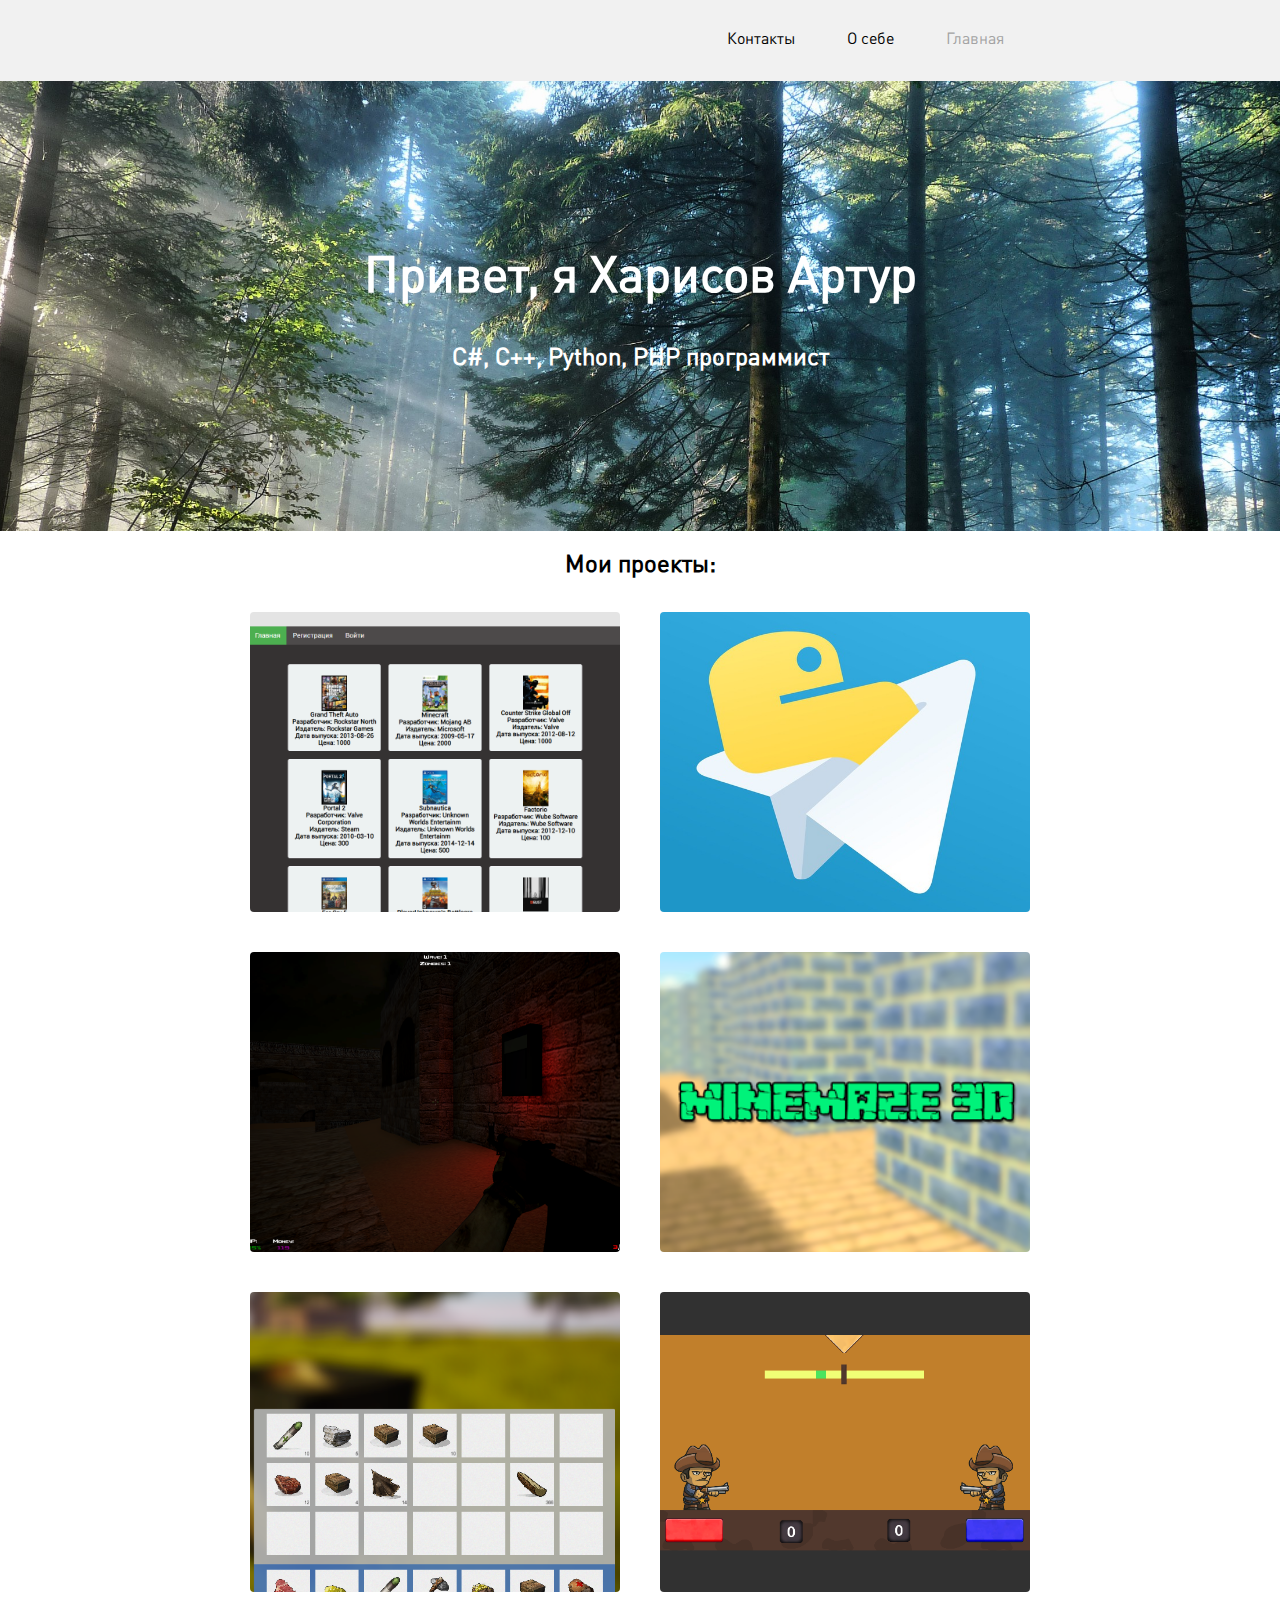
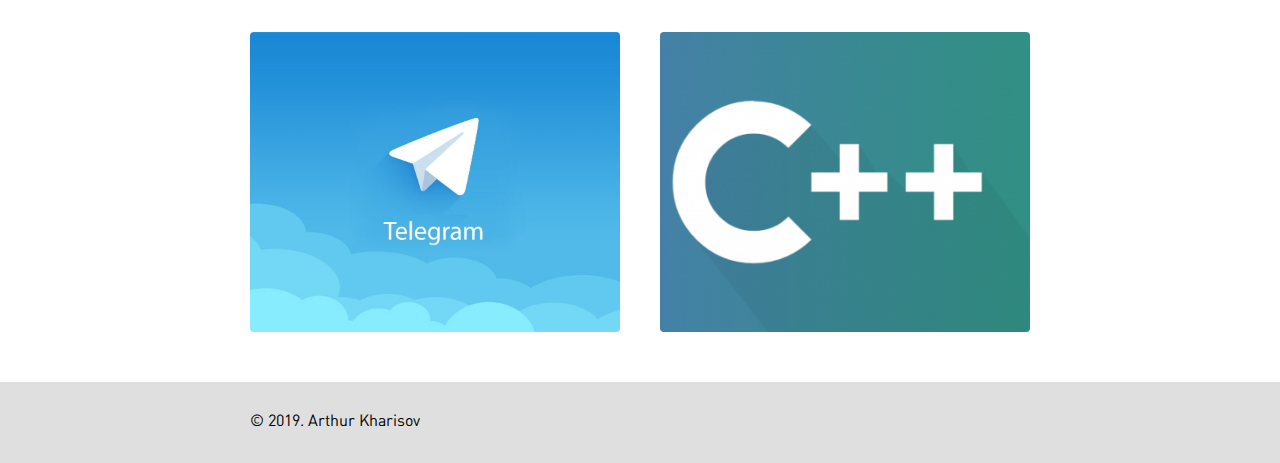
<file: index.html>
<html>
<head>
	<meta name="viewport" content="width=device-width, initial-scale=1.0">
	<link rel="stylesheet" href="css/style.css">
</head>
<body>

	<ul class="topnav" id="myS">
		<li class="right" id="menu"><a href="#home">&#9776;</a></li>
		<div class="mm" id="mmtopnav">
	  	<li class="right"><a class="active" href="#home">Главная</a></li>
	  	<li class="right"><a href="aboutme.html">О себе</a></li>
	  	<li class="right"><a href="#about">Контакты</a></li>
	  </div>
	</ul>

	<div class="hero-image">
	  <div class="hero-text">
		<h1>Привет, я Харисов Артур</h1>
		<h2><p>С#, C++, Python, PHP программист</p></h2>
	  </div>
	</div>

	<div class="mains">
	  <h2><center>Мои проекты:</center></h4>
	</div>

	<div class="grid">
	  <div class="on-grid">
		  <a href="onlinestore.html" class="textWithBlurredBg">
			  <img src="./img/1.png">
			  <h2>Интернет магазин</h2>
			  <h3>Итоговый проект по дисциплине "Базы данных". Используемые языки: PHP, SQL, JS</h3>
			</a>
			
	  </div>
	   <div class="on-grid">
		  <a href="tgpybot.html" class="textWithBlurredBg">
			  <img src="./img/1.jpg">
			  <h2>Бот для телеграма</h2>
			  <h3>Бот написанный на Python'e, который по названию парсит музыку с сайта zaycev.net.</h3>
			</a>
	  </div>
	  <div class="on-grid">
		  <a href="survfps.html" class="textWithBlurredBg">
			  <img src="./img/5.png">
			  <h2>Выживалка от первого лица</h2>
			  <h3>Игра написанная на С# на игровом движке Unity.</h3>
			</a>
	  </div>

	  <div class="on-grid">
		  <a href="minemaze.html" class="textWithBlurredBg">
			  <img src="./img/2.jpg">
			  <h2>MineMaze игра на Android</h2>
			  <h3>Игра написанная на С# на игровом движке Unity. Была выпущена в магазине Play Market.</h3>
			</a>
	  </div>
	  <div class="on-grid">
		  <a href="invsystem.html" class="textWithBlurredBg">
			  <img src="./img/6.png">
			  <h2>Система инвентаря</h2>
			  <h3>Система инвентаря написанная на C# для игрового движка Unity.</h3>
			</a>
	  </div>
	  <div class="on-grid">
		  <a href="massfight.html" class="textWithBlurredBg">
			  <img src="./img/4.png">
			  <h2>Многоборье</h2>
			  <h3>Игра написанная на С# на игровом движке Unity.</h3>
			</a>
	  </div>
	  <div class="on-grid">
		  <a href="tgdelphibot.html" class="textWithBlurredBg">
			  <img src="./img/3.jpg">
			  <h2>Бот для телеграма</h2>
			  <h3>Бот позволяет управлять компьютером через телеграм (Delphi).</h3>
			</a>
	  </div>
	  <div class="on-grid">
		  <a href="usblinux.html" class="textWithBlurredBg">
			  <img src="./img/7.png">
			  <h2>Определение USB устройств</h2>
			  <h3>Программа написанная на Си, позволяет вывести список всех досьупных USB устройств.</h3>
			</a>
	  </div>

	  
	</div>



</body>
<footer>
<div class="footer">
© 2019. Arthur Kharisov
</div>
</footer>
<script src="js/script.js"></script>
</html>
</file>
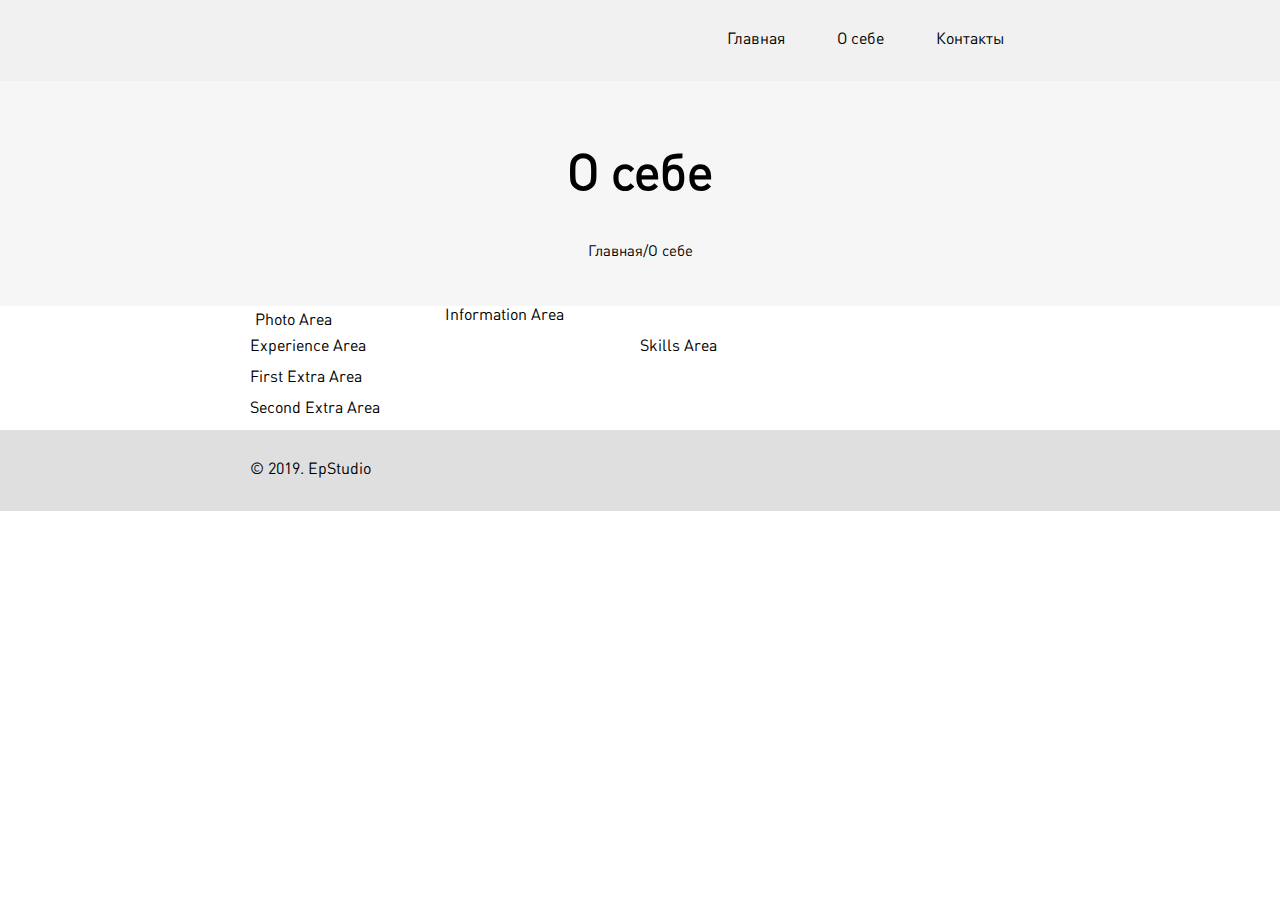
<file: aboutme.html>
<html>
<head>
	<meta name="viewport" content="width=device-width, initial-scale=1.0">
	<link rel="stylesheet" href="css/style.css">
</head>
<body>

	<ul class="topnav">
	  <li class="right"><a href="#home">Контакты</a></li>
	  <li class="right"><a href="#contact">О себе</a></li>
	  <li class="right"><a href="index.html">Главная</a></li>
	</ul>

	<div class="supe-image">
	  <div class="supe-text">
		<div class="ab-grid-container">
		  <div class="ab-namepage"><h1 style="font-size:50px">О себе</h1></div>
		  <div class="ab-pagehref"><p style="font-size:15px">Главная/О себе</p></div>
		</div>
	  </div>
	</div>

	<div class="grid-container1">
	  <div class="photo">Photo Area</div>
	  <div class="shortinfo">Information Area</div>
	  <div class="experience">Experience Area</div>
	  <div class="skills">Skills Area</div>
	  <div class="firstarea">First Extra Area</div>
	  <div class="secondarea">Second Extra Area</div>
	</div>

	 



</body>
<footer>
<div class="footer">
© 2019. EpStudio
</div>
</footer>
</html>
</file>
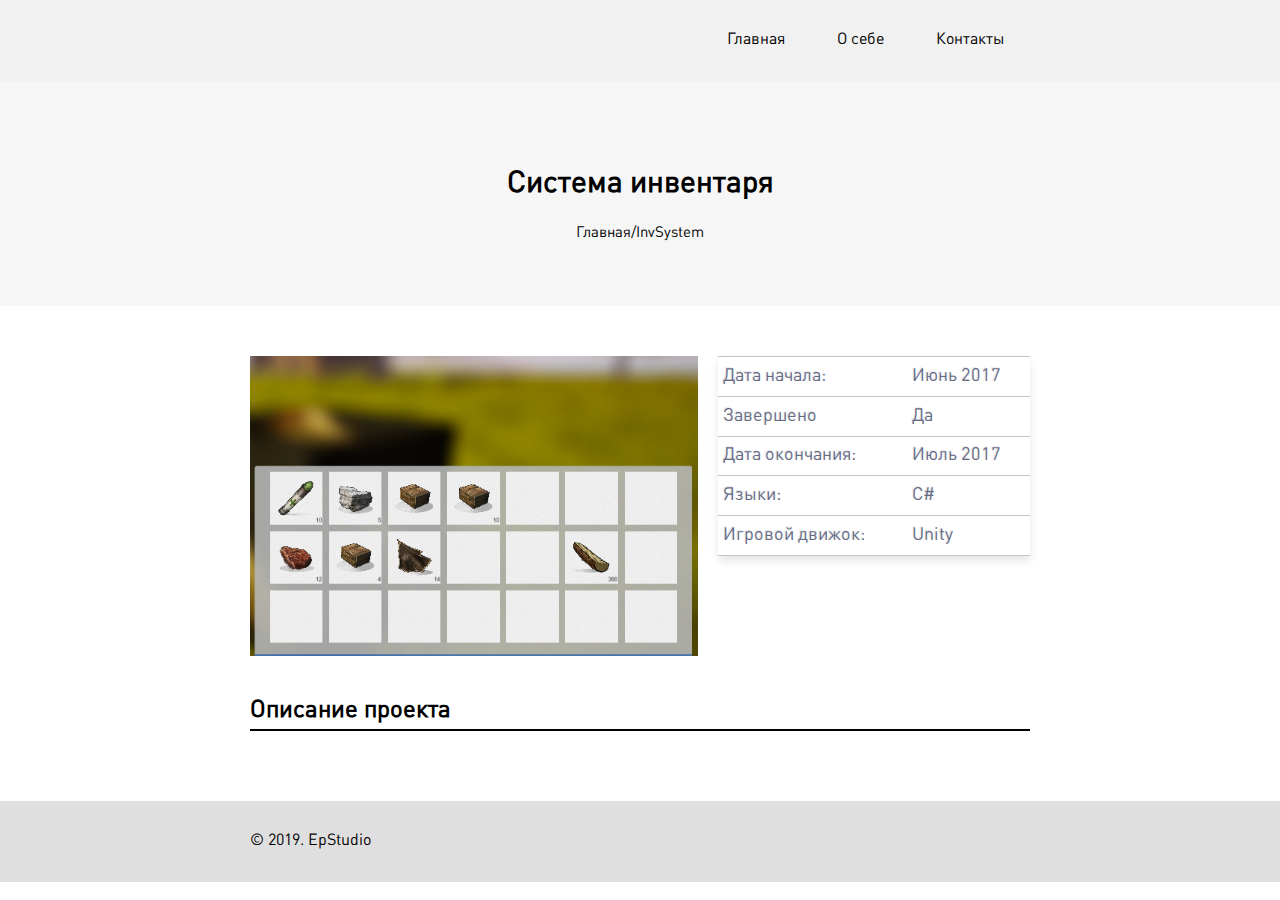
<file: invsystem.html>
<html>
<head>
	<meta name="viewport" content="width=device-width, initial-scale=1.0">
	<link rel="stylesheet" href="css/style.css">
</head>
<body>

	<ul class="topnav">
	  <li class="right"><a href="#home">Контакты</a></li>
	  <li class="right"><a href="#contact">О себе</a></li>
	  <li class="right"><a href="index.html">Главная</a></li>
	</ul>

	<div class="supe-image">
	  <div class="supe-text">
		<h1 style="font-size:30px">Система инвентаря</h1>
		<div style="font-size:15px">Главная/InvSystem</div>
	  </div>
	</div>

	<div class="grid-container">
	  <div class="leftbox"><img src="./img/6.png"></div>
	  <div class="rightbox">
		<table class="table-fill">
		<tbody class="table-hover">
		<tr>
		<td class="text-left"><b>Дата начала:</b></td>
		<td class="text-left">Июнь 2017</td>
		</tr>
		<tr>
		<td class="text-left"><b>Завершено</b></td>
		<td class="text-left">Да</td>
		</tr>
		<tr>
		<td class="text-left"><b>Дата окончания:</b></td>
		<td class="text-left">Июль 2017</td>
		</tr>
		<tr>
		<td class="text-left"><b>Языки:</b></td>
		<td class="text-left">С#</td>
		</tr>
		<tr>
		<td class="text-left"><b>Игровой движок:</b></td>
		<td class="text-left">Unity</td>
		</tr>
		</tbody>
		</table>
	  </div>
	  <div class="infobox">
	  <h2>Описание проекта</h2> 
	  <p></p></div>

	 </div>



</body>
<footer>
<div class="footer">
© 2019. EpStudio
</div>
</footer>
</html>
</file>
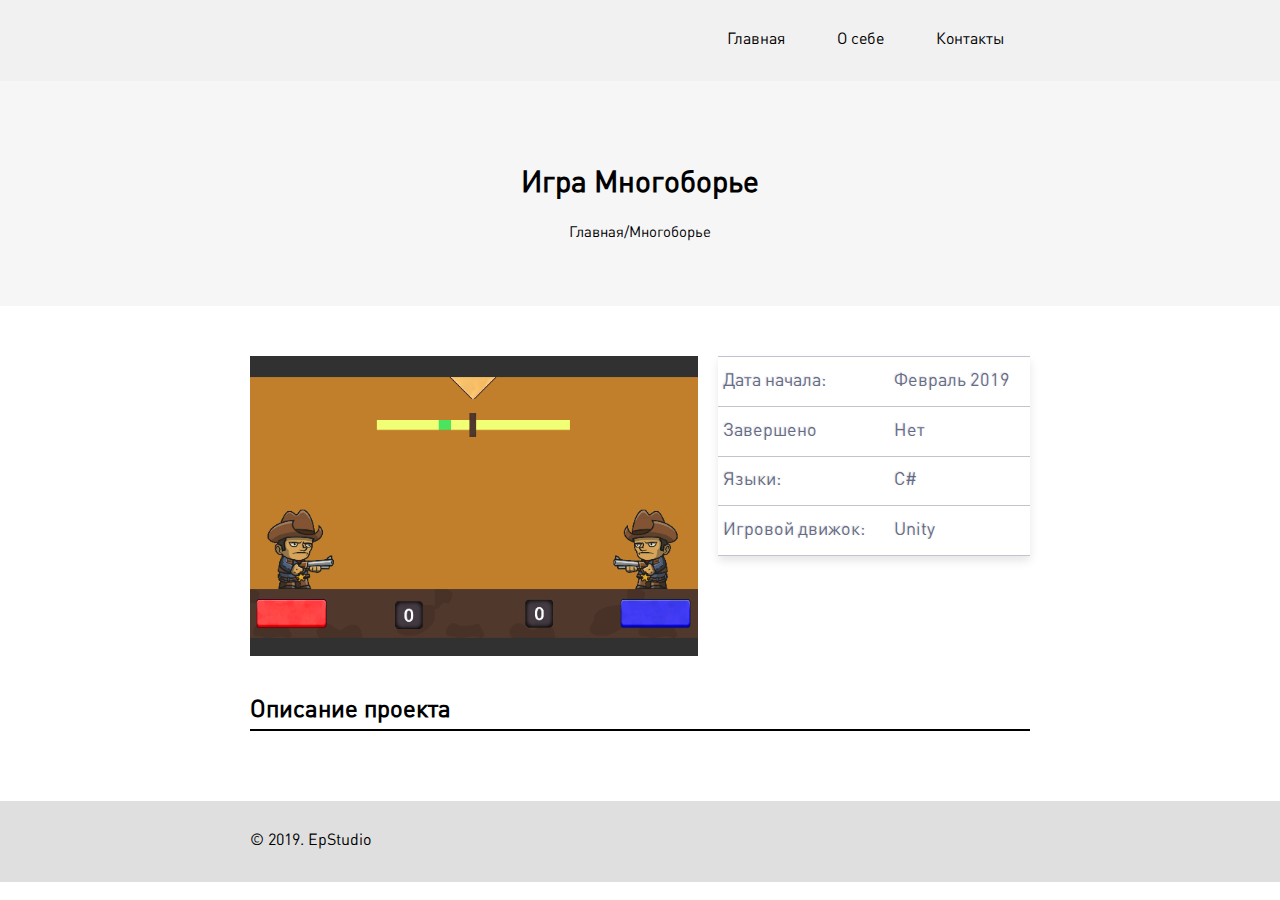
<file: massfight.html>
<html>
<head>
	<meta name="viewport" content="width=device-width, initial-scale=1.0">
	<link rel="stylesheet" href="css/style.css">
</head>
<body>

	<ul class="topnav">
	  <li class="right"><a href="#home">Контакты</a></li>
	  <li class="right"><a href="#contact">О себе</a></li>
	  <li class="right"><a href="index.html">Главная</a></li>
	</ul>

	<div class="supe-image">
	  <div class="supe-text">
		<h1 style="font-size:30px">Игра Многоборье</h1>
		<div style="font-size:15px">Главная/Многоборье</div>
	  </div>
	</div>

	<div class="grid-container">
	  <div class="leftbox"><img src="./img/4.png"></div>
	  <div class="rightbox">
		<table class="table-fill">
		<tbody class="table-hover">
		<tr>
		<td class="text-left"><b>Дата начала:</b></td>
		<td class="text-left">Февраль 2019</td>
		</tr>
		<tr>
		<td class="text-left"><b>Завершено</b></td>
		<td class="text-left">Нет</td>
		</tr>
		<tr>
		<td class="text-left"><b>Языки:</b></td>
		<td class="text-left">С#</td>
		</tr>
		<tr>
		<td class="text-left"><b>Игровой движок:</b></td>
		<td class="text-left">Unity</td>
		</tr>
		</tbody>
		</table>
	  </div>
	  <div class="infobox">
	  <h2>Описание проекта</h2> 
	  <p></p></div>

	 </div>



</body>
<footer>
<div class="footer">
© 2019. EpStudio
</div>
</footer>
</html>
</file>
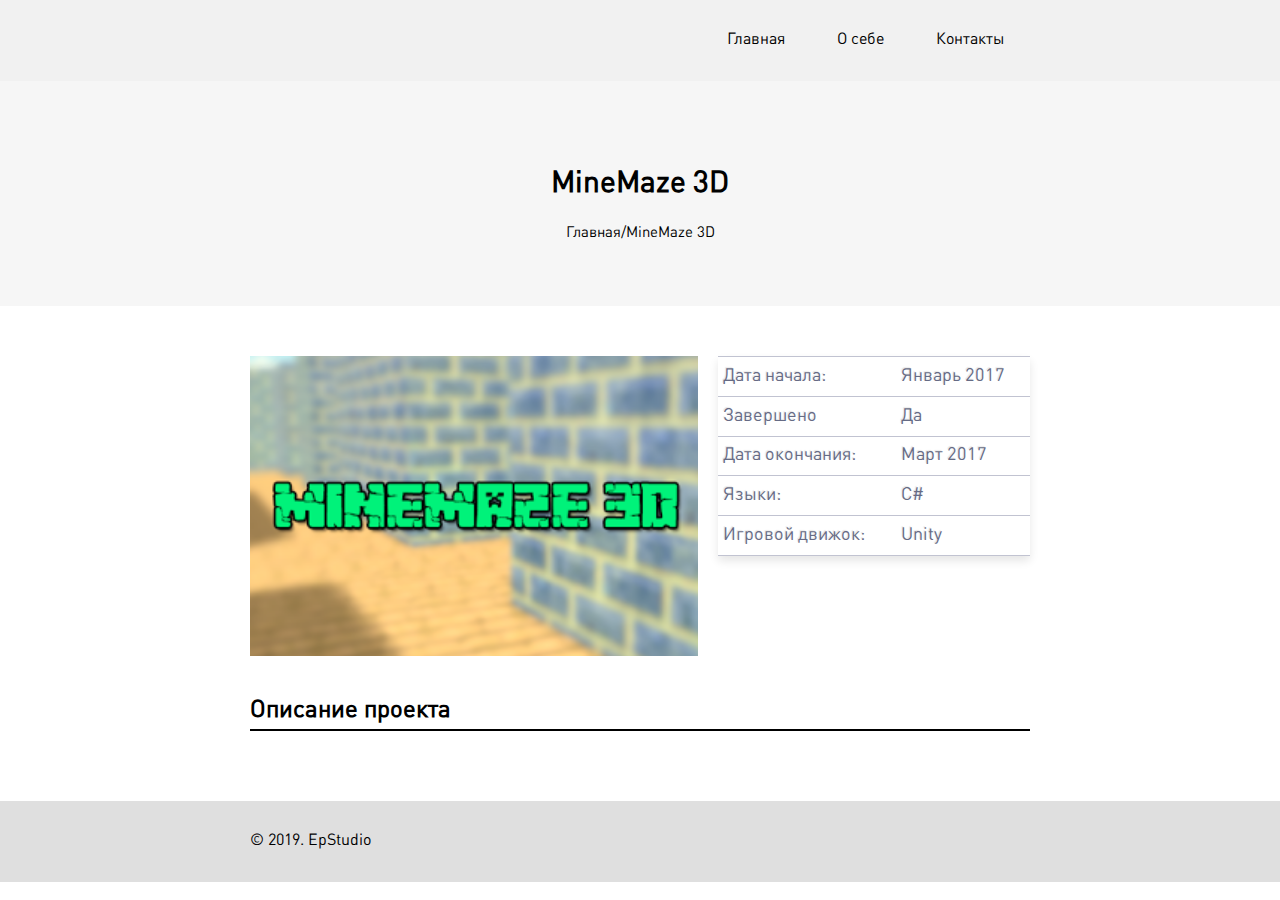
<file: minemaze.html>
<html>
<head>
	<meta name="viewport" content="width=device-width, initial-scale=1.0">
	<link rel="stylesheet" href="css/style.css">
</head>
<body>

	<ul class="topnav">
	  <li class="right"><a href="#home">Контакты</a></li>
	  <li class="right"><a href="#contact">О себе</a></li>
	  <li class="right"><a href="index.html">Главная</a></li>
	</ul>

	<div class="supe-image">
	  <div class="supe-text">
		<h1 style="font-size:30px">MineMaze 3D</h1>
		<div style="font-size:15px">Главная/MineMaze 3D</div>
	  </div>
	</div>

	<div class="grid-container">
	  <div class="leftbox"><img src="./img/2.jpg"></div>
	  <div class="rightbox">
		<table class="table-fill">
		<tbody class="table-hover">
		<tr>
		<td class="text-left"><b>Дата начала:</b></td>
		<td class="text-left">Январь 2017</td>
		</tr>
		<tr>
		<td class="text-left"><b>Завершено</b></td>
		<td class="text-left">Да</td>
		</tr>
		<tr>
		<td class="text-left"><b>Дата окончания:</b></td>
		<td class="text-left">Март 2017</td>
		</tr>
		<tr>
		<td class="text-left"><b>Языки:</b></td>
		<td class="text-left">С#</td>
		</tr>
		<tr>
		<td class="text-left"><b>Игровой движок:</b></td>
		<td class="text-left">Unity</td>
		</tr>
		</tbody>
		</table>
	  </div>
	  <div class="infobox">
	  <h2>Описание проекта</h2> 
	  <p></p></div>

	 </div>



</body>
<footer>
<div class="footer">
© 2019. EpStudio
</div>
</footer>
</html>
</file>
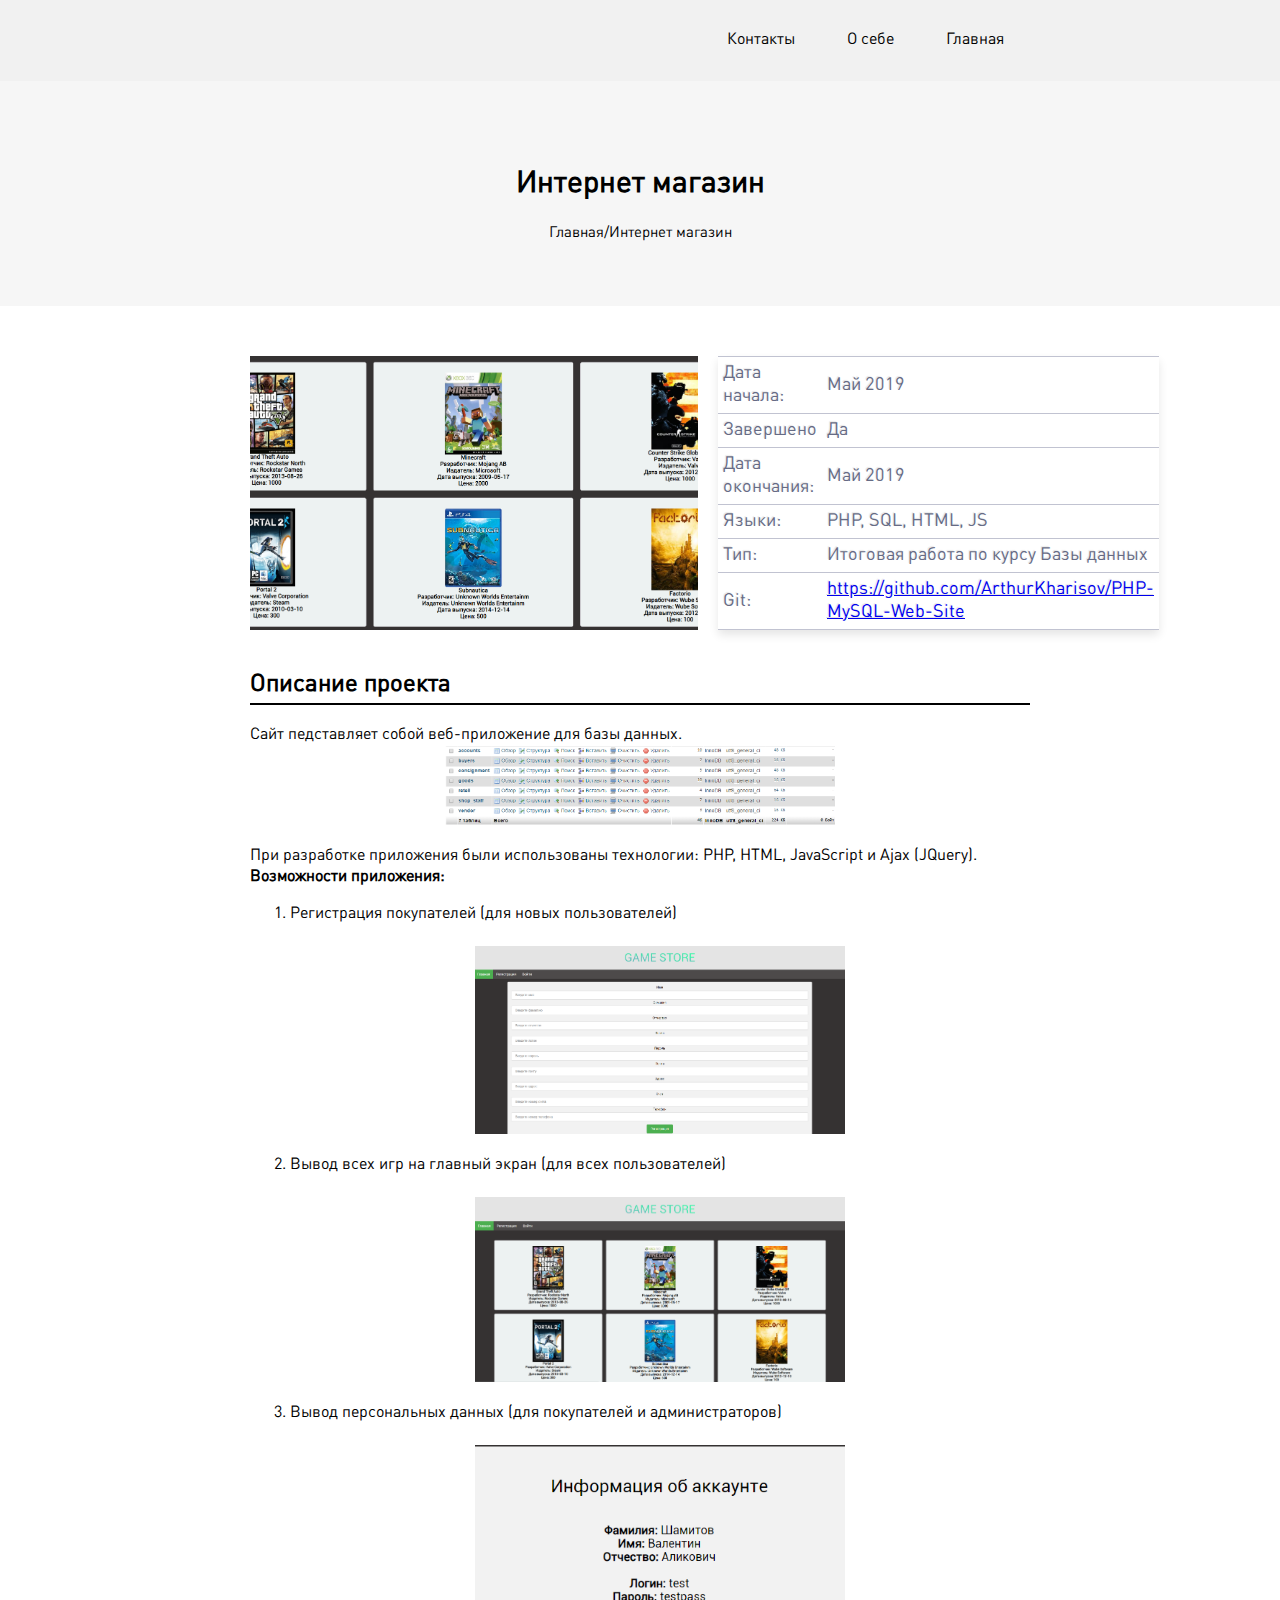
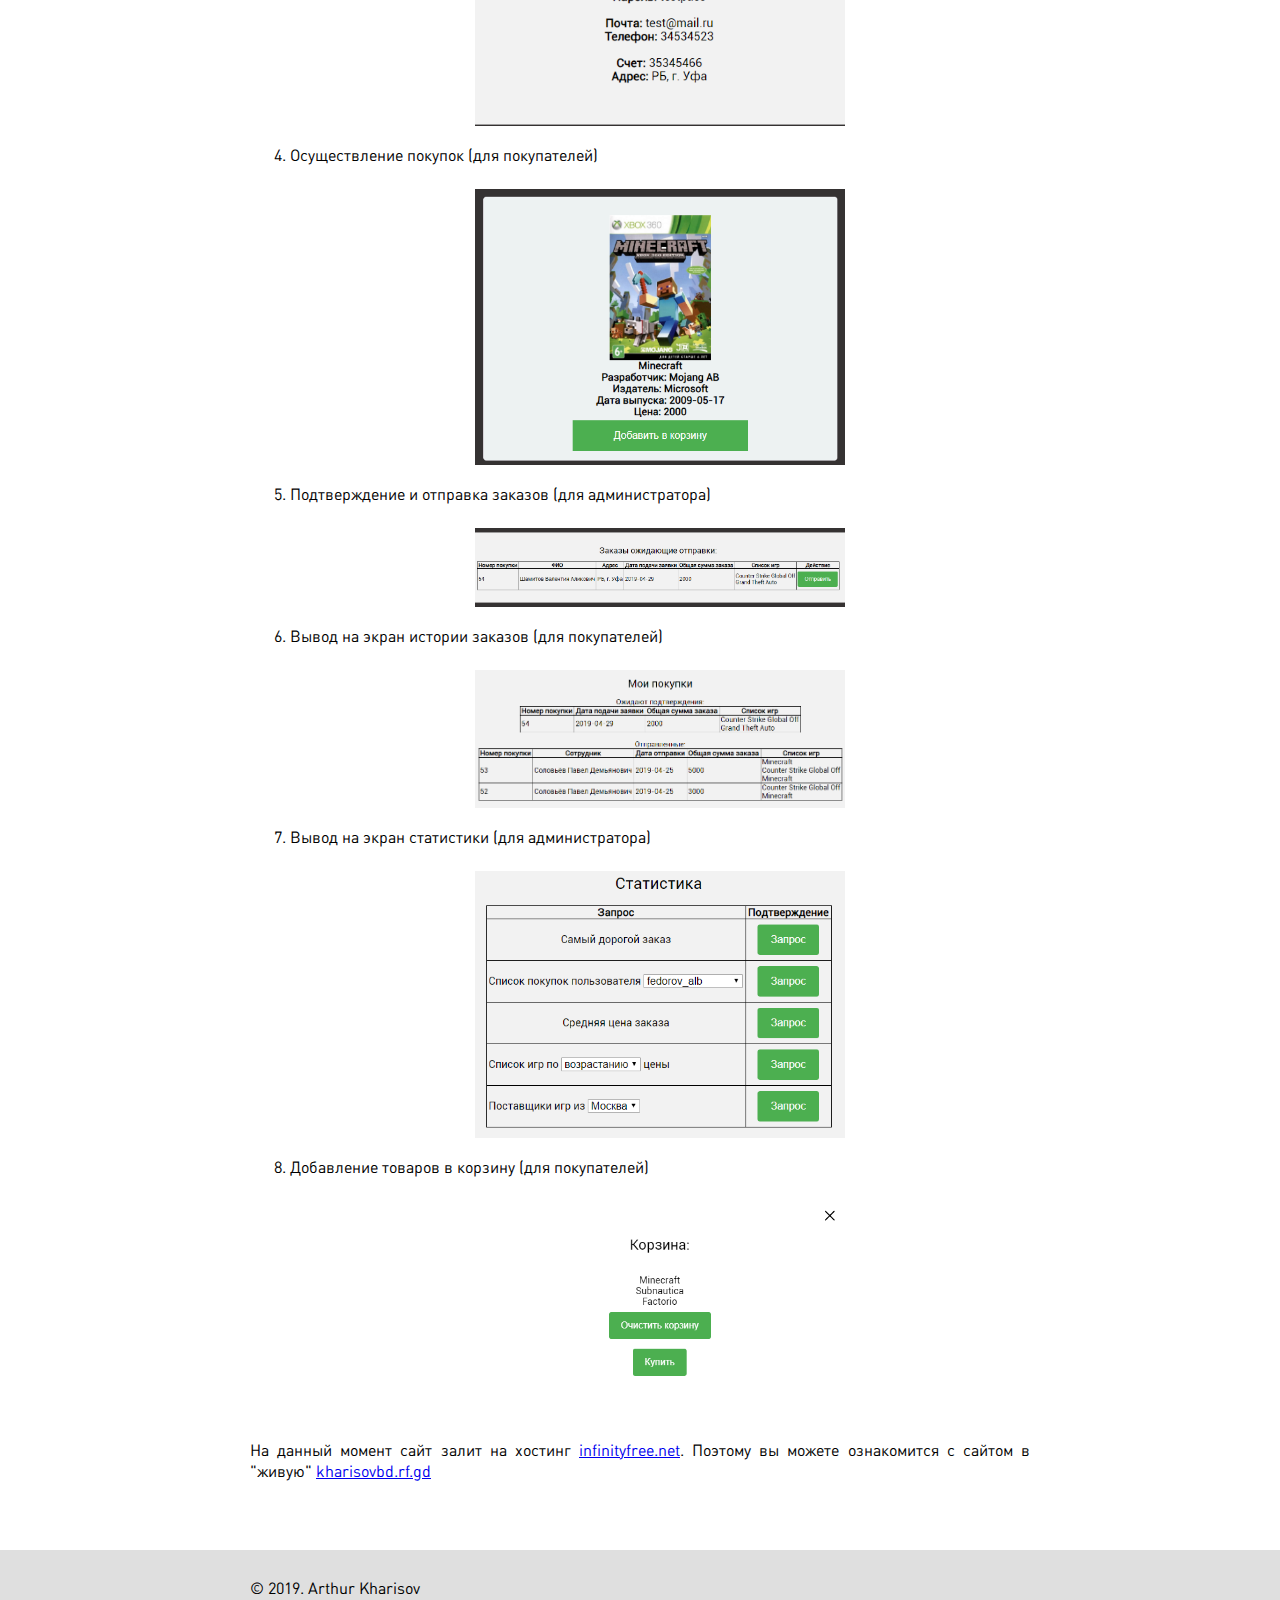
<file: onlinestore.html>
<html>
<head>
	<meta name="viewport" content="width=device-width, initial-scale=1.0">
	<link rel="stylesheet" href="css/style.css">
</head>
<body>

	<ul class="topnav" id="myS">
		<li class="right" id="menu"><a href="#home">&#9776;</a></li>
		<div class="mm" id="mmtopnav">
	  	<li class="right"><a href="index.html">Главная</a></li>
	  	<li class="right"><a href="aboutme.html">О себе</a></li>
	  	<li class="right"><a href="about.html">Контакты</a></li>
	  </div>
	</ul>

	<div class="supe-image">
	  <div class="supe-text">
		<h1 style="font-size:30px">Интернет магазин</h1>
		<div style="font-size:15px">Главная/Интернет магазин</div>
	  </div>
	</div>

	<div class="grid-container">
	  <div class="leftbox"></div>
	  <div class="rightbox">
		<table class="table-fill">
		<tbody class="table-hover">
		<tr>
		<td class="text-left"><b>Дата начала:</b></td>
		<td class="text-left">Май 2019</td>
		</tr>
		<tr>
		<td class="text-left"><b>Завершено</b></td>
		<td class="text-left">Да</td>
		</tr>
		<tr>
		<td class="text-left"><b>Дата окончания:</b></td>
		<td class="text-left">Май 2019</td>
		</tr>
		<tr>
		<td class="text-left"><b>Языки:</b></td>
		<td class="text-left">PHP, SQL, HTML, JS</td>
		</tr>
		<tr>
		<td class="text-left"><b>Тип:</b></td>
		<td class="text-left">Итоговая работа по курсу Базы данных</td>
		</tr>
		<tr>
		<td class="text-left"><b>Git:</b></td>
		<td class="text-left"><a href="https://github.com/ArthurKharisov/PHP-MySQL-Web-Site">https://github.com/ArthurKharisov/PHP-MySQL-Web-Site</a></td>
		</tr>
		</tbody>
		</table>
	  </div>
	  <div class="infobox">
	  <h2>Описание проекта</h2> 
	  <p>Сайт педставляет собой веб-приложение для базы данных.<br> 
	  <img src="img/market/1.png" alt="База данных на MySQL"><br>
	  При разработке приложения были использованы технологии: PHP, HTML, JavaScript и Ajax (JQuery).</br>
	  <b>Возможности приложения:</b>
	  <ol>
		 <li>Регистрация покупателей (для новых пользователей)</li></br>
		 <img src="img/market/2.png" alt="Скриншот регистрации"></br>
		 <li>Вывод всех игр на главный экран (для всех пользователей)</li></br>
		 <img src="img/market/3.png" alt="Скриншот главной страницы"></br>
		 <li>Вывод персональных данных (для покупателей и администраторов)</li></br>
		 <img src="img/market/4.png" alt="Скриншот персональных данных"></br>
		 <li>Осуществление покупок (для покупателей)</li></br>
		 <img src="img/market/5.png" alt="Скриншот игры"></br>
		 <li>Подтверждение и отправка заказов (для администратора)</li></br>
		 <img src="img/market/6.png" alt="Скриншот панели администратора"></br>
		 <li>Вывод на экран истории заказов (для покупателей) </li></br>
		 <img src="img/market/7.png" alt="Скриншот покупок"></br>
		 <li>Вывод на экран статистики (для администратора) </li></br>
		 <img src="img/market/8.png" alt="Скриншот статистики"></br>
		 <li>Добавление товаров в корзину (для покупателей)</li></br>
		 <img src="img/market/9.png" alt="Скриншот корзины"></br>
	  </ol>
	  На данный момент сайт залит на хостинг <a href="http://infinityfree.net">infinityfree.net</a>. Поэтому вы можете ознакомится с сайтом в "живую" <a href="http://kharisovbd.rf.gd/">kharisovbd.rf.gd</a>
	  </p>	</div>

	 </div>



</body>
<footer>
<div class="footer">
© 2019. Arthur Kharisov
</div>
</footer>
<script src="js/script.js"></script>
</html>
</file>
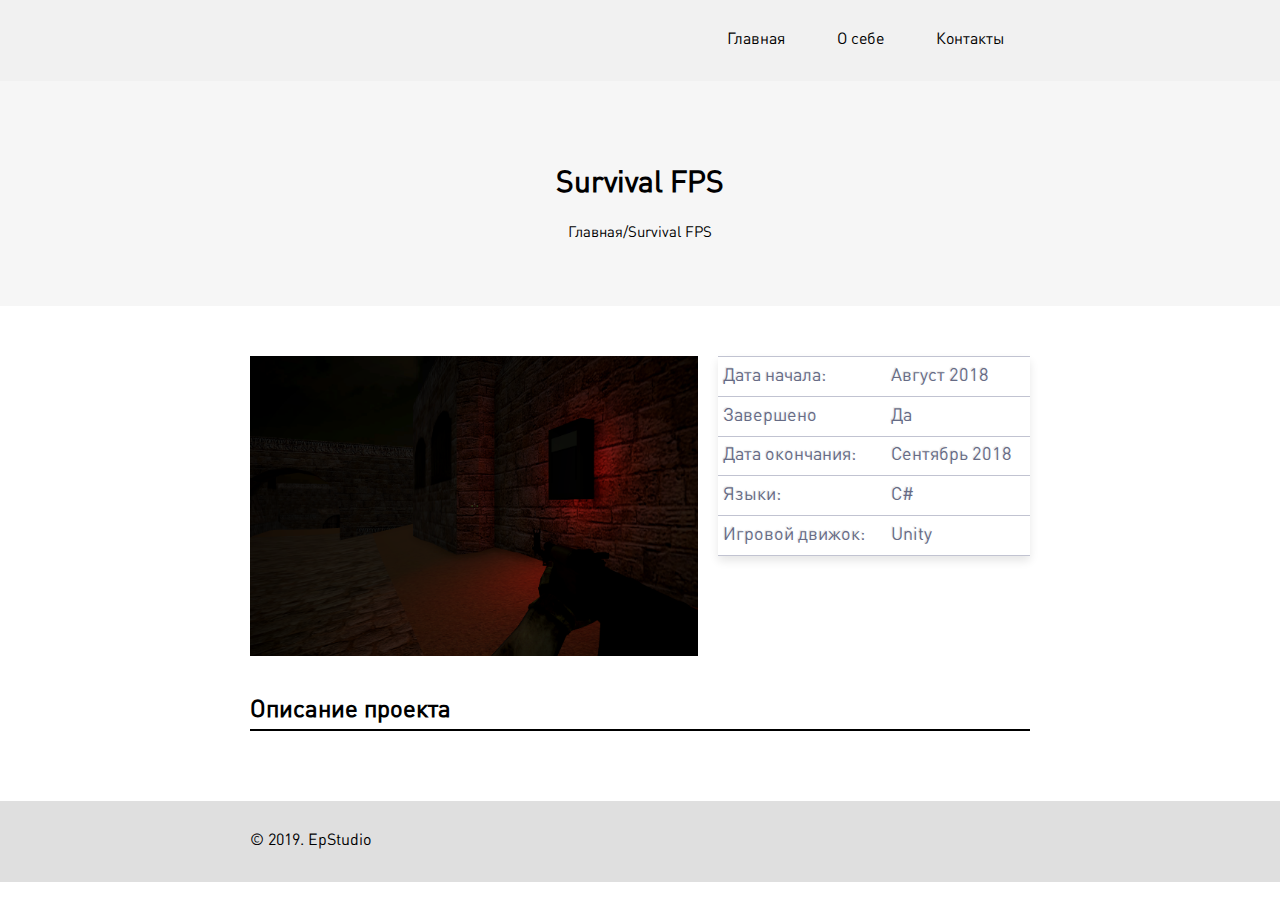
<file: survfps.html>
<html>
<head>
	<meta name="viewport" content="width=device-width, initial-scale=1.0">
	<link rel="stylesheet" href="css/style.css">
</head>
<body>

	<ul class="topnav">
	  <li class="right"><a href="#home">Контакты</a></li>
	  <li class="right"><a href="#contact">О себе</a></li>
	  <li class="right"><a href="index.html">Главная</a></li>
	</ul>

	<div class="supe-image">
	  <div class="supe-text">
		<h1 style="font-size:30px">Survival FPS</h1>
		<div style="font-size:15px">Главная/Survival FPS</div>
	  </div>
	</div>

	<div class="grid-container">
	  <div class="leftbox"><img src="./img/5.png"></div>
	  <div class="rightbox">
		<table class="table-fill">
		<tbody class="table-hover">
		<tr>
		<td class="text-left"><b>Дата начала:</b></td>
		<td class="text-left">Август 2018</td>
		</tr>
		<tr>
		<td class="text-left"><b>Завершено</b></td>
		<td class="text-left">Да</td>
		</tr>
		<tr>
		<td class="text-left"><b>Дата окончания:</b></td>
		<td class="text-left">Сентябрь 2018</td>
		</tr>
		<tr>
		<td class="text-left"><b>Языки:</b></td>
		<td class="text-left">С#</td>
		</tr>
		<tr>
		<td class="text-left"><b>Игровой движок:</b></td>
		<td class="text-left">Unity</td>
		</tr>
		</tbody>
		</table>
	  </div>
	  <div class="infobox">
	  <h2>Описание проекта</h2> 
	  <p></p></div>

	 </div>



</body>
<footer>
<div class="footer">
© 2019. EpStudio
</div>
</footer>
</html>
</file>
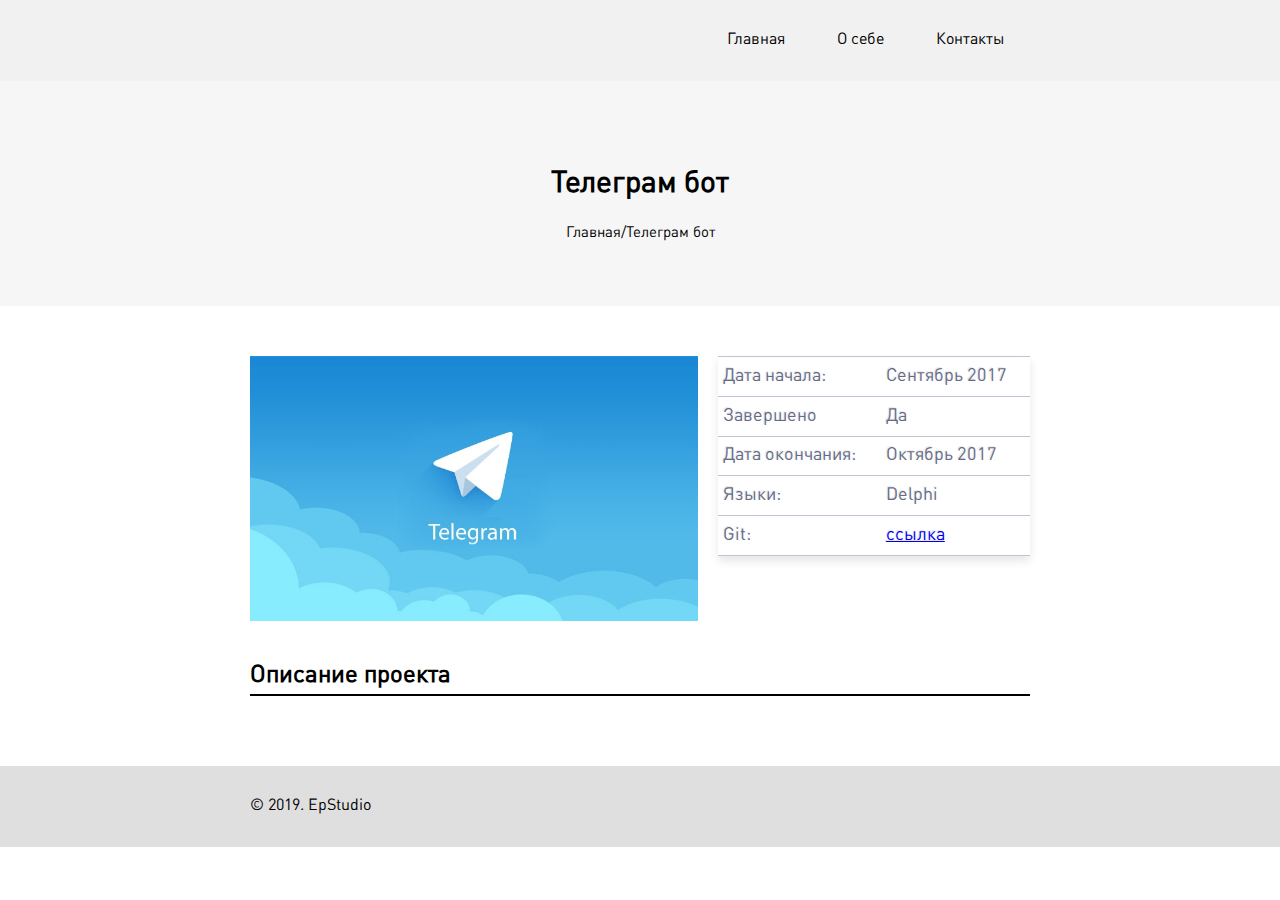
<file: tgdelphibot.html>
<html>
<head>
	<meta name="viewport" content="width=device-width, initial-scale=1.0">
	<link rel="stylesheet" href="css/style.css">
</head>
<body>

	<ul class="topnav">
	  <li class="right"><a href="#home">Контакты</a></li>
	  <li class="right"><a href="#contact">О себе</a></li>
	  <li class="right"><a href="index.html">Главная</a></li>
	</ul>

	<div class="supe-image">
	  <div class="supe-text">
		<h1 style="font-size:30px">Телеграм бот</h1>
		<div style="font-size:15px">Главная/Телеграм бот</div>
	  </div>
	</div>

	<div class="grid-container">
	  <div class="leftbox"><img src="./img/3.jpg"></div>
	  <div class="rightbox">
		<table class="table-fill">
		<tbody class="table-hover">
		<tr>
		<td class="text-left"><b>Дата начала:</b></td>
		<td class="text-left">Сентябрь 2017</td>
		</tr>
		<tr>
		<td class="text-left"><b>Завершено</b></td>
		<td class="text-left">Да</td>
		</tr>
		<tr>
		<td class="text-left"><b>Дата окончания:</b></td>
		<td class="text-left">Октябрь 2017</td>
		</tr>
		<tr>
		<td class="text-left"><b>Языки:</b></td>
		<td class="text-left">Delphi</td>
		</tr>
		<tr>
		<td class="text-left"><b>Git:</b></td>
		<td class="text-left"><a href="#">ссылка</a></td>
		</tr>
		</tbody>
		</table>
	  </div>
	  <div class="infobox">
	  <h2>Описание проекта</h2> 
	  <p></p></div>

	 </div>



</body>
<footer>
<div class="footer">
© 2019. EpStudio
</div>
</footer>
</html>
</file>
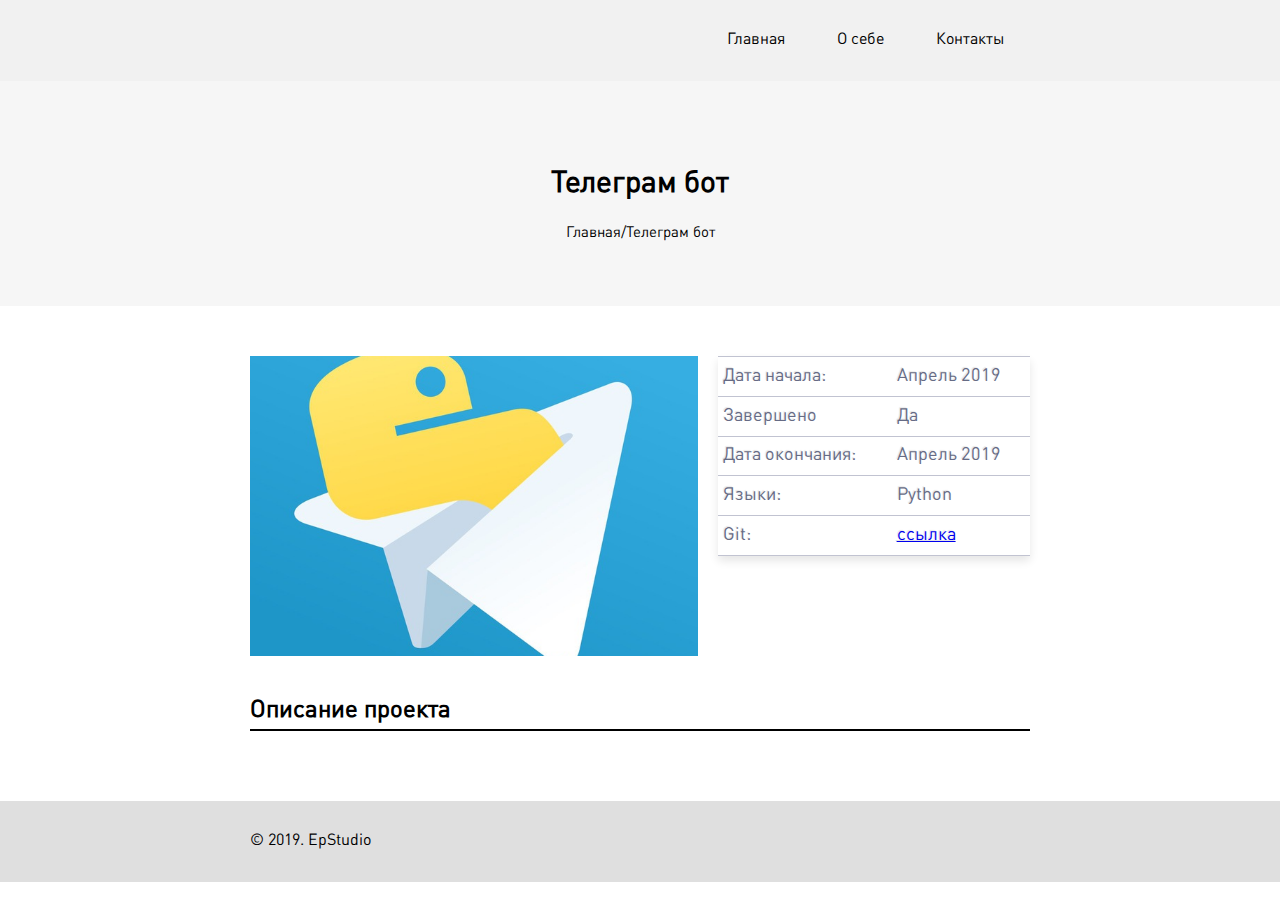
<file: tgpybot.html>
<html>
<head>
	<meta name="viewport" content="width=device-width, initial-scale=1.0">
	<link rel="stylesheet" href="css/style.css">
</head>
<body>

	<ul class="topnav">
	  <li class="right"><a href="#home">Контакты</a></li>
	  <li class="right"><a href="#contact">О себе</a></li>
	  <li class="right"><a href="index.html">Главная</a></li>
	</ul>

	<div class="supe-image">
	  <div class="supe-text">
		<h1 style="font-size:30px">Телеграм бот</h1>
		<div style="font-size:15px">Главная/Телеграм бот</div>
	  </div>
	</div>

	<div class="grid-container">
	  <div class="leftbox"><img src="./img/1.jpg"></div>
	  <div class="rightbox">
		<table class="table-fill">
		<tbody class="table-hover">
		<tr>
		<td class="text-left"><b>Дата начала:</b></td>
		<td class="text-left">Апрель 2019</td>
		</tr>
		<tr>
		<td class="text-left"><b>Завершено</b></td>
		<td class="text-left">Да</td>
		</tr>
		<tr>
		<td class="text-left"><b>Дата окончания:</b></td>
		<td class="text-left">Апрель 2019</td>
		</tr>
		<tr>
		<td class="text-left"><b>Языки:</b></td>
		<td class="text-left">Python</td>
		</tr>
		<tr>
		<td class="text-left"><b>Git:</b></td>
		<td class="text-left"><a href="#">ссылка</a></td>
		</tr>
		</tbody>
		</table>
	  </div>
	  <div class="infobox">
	  <h2>Описание проекта</h2> 
	  <p></p></div>

	 </div>



</body>
<footer>
<div class="footer">
© 2019. EpStudio
</div>
</footer>
</html>
</file>
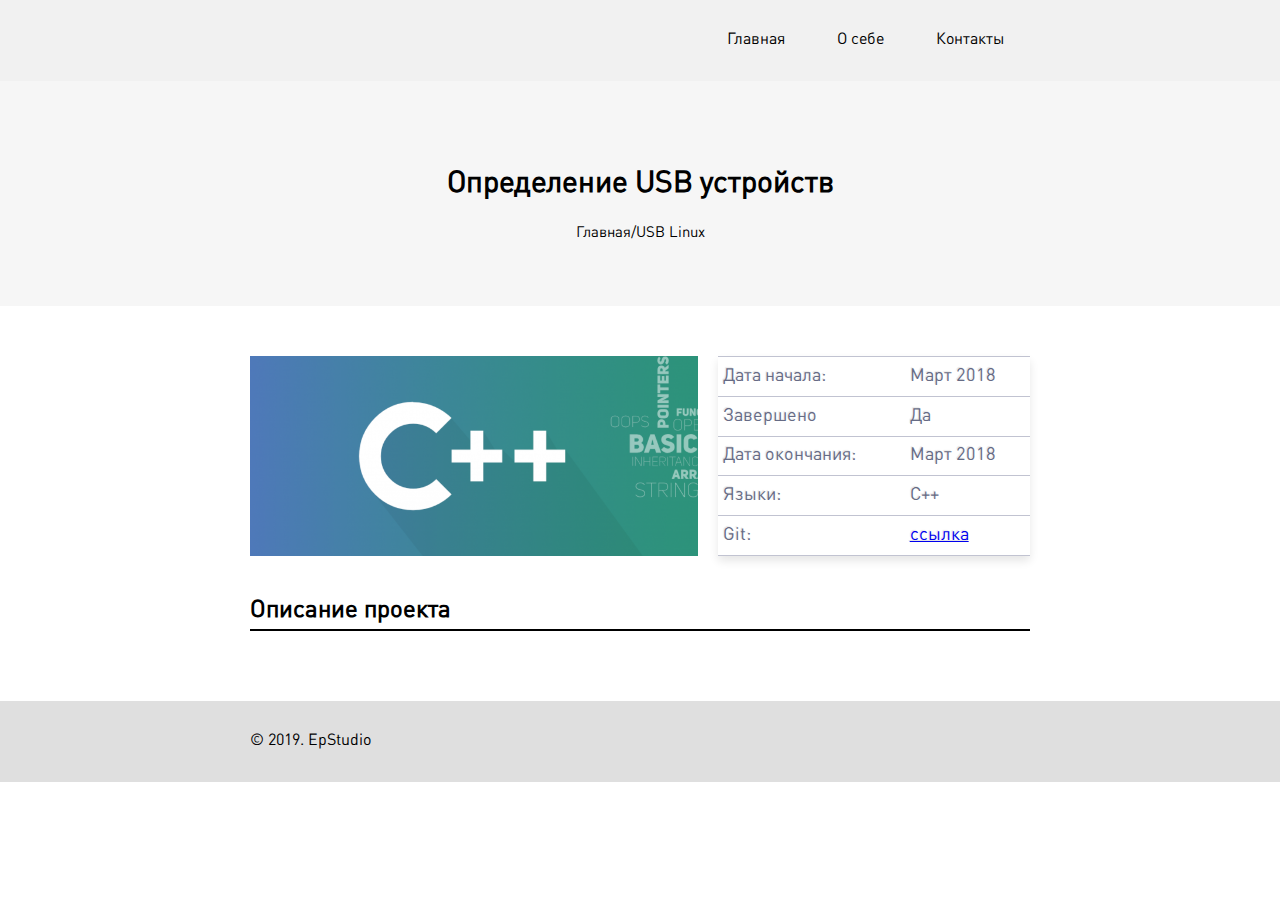
<file: usblinux.html>
<html>
<head>
	<meta name="viewport" content="width=device-width, initial-scale=1.0">
	<link rel="stylesheet" href="css/style.css">
</head>
<body>

	<ul class="topnav">
	  <li class="right"><a href="#home">Контакты</a></li>
	  <li class="right"><a href="#contact">О себе</a></li>
	  <li class="right"><a href="index.html">Главная</a></li>
	</ul>

	<div class="supe-image">
	  <div class="supe-text">
		<h1 style="font-size:30px">Определение USB устройств</h1>
		<div style="font-size:15px">Главная/USB Linux</div>
	  </div>
	</div>

	<div class="grid-container">
	  <div class="leftbox"><img src="./img/7.png"></div>
	  <div class="rightbox">
		<table class="table-fill">
		<tbody class="table-hover">
		<tr>
		<td class="text-left"><b>Дата начала:</b></td>
		<td class="text-left">Март 2018</td>
		</tr>
		<tr>
		<td class="text-left"><b>Завершено</b></td>
		<td class="text-left">Да</td>
		</tr>
		<tr>
		<td class="text-left"><b>Дата окончания:</b></td>
		<td class="text-left">Март 2018</td>
		</tr>
		<tr>
		<td class="text-left"><b>Языки:</b></td>
		<td class="text-left">C++</td>
		</tr>
		<tr>
		<td class="text-left"><b>Git:</b></td>
		<td class="text-left"><a href="#">ссылка</a></td>
		</tr>
		</tbody>
		</table>
	  </div>
	  <div class="infobox">
	  <h2>Описание проекта</h2> 
	  <p></p></div>

	 </div>



</body>
<footer>
<div class="footer">
© 2019. EpStudio
</div>
</footer>
</html>
</file>
<file: css/style.css>
@font-face {
    font-family: AdihausDIN; /* Гарнитура шрифта */
    src: url(../fonts/16860.otf); /* Путь к файлу со шрифтом */
   }
   * {
    font-family: AdihausDIN, 'Comic Sans MS', normal;
   }

body {
	margin: 0;
	background-color: #fff;
}

ul.topnav {
  list-style-type: none;
  margin: 0;
  padding: 0 250px;
  overflow: hidden;
  background-color: #f1f1f1;
}

ul.topnav li {float: left;}

ul.topnav li a {
  display: block;
  color: black;
  text-align: center;
  padding: 30px 26px;
  text-decoration: none;
}

ul.topnav li a:hover:not(.active) { 
  color: #a3a3a3;
  }

ul.topnav li a.active {
  color: #a3a3a3;}

ul.topnav li.right {float: right;}

.topnav #menu {
	display: none;
}

.footer {
  display: block;
  background-color: #dfdfdf;
  text-align: left;
  padding: 30px 250px;
  text-decoration: none;
  
}

.mains {
  padding: 0 250px;
  }
  
.hero-image {
  background-image: url("../img/bg/background.jpg");
  background-attachment: fixed;
  height: 50%;
  background-position: center;
  background-repeat: no-repeat;
  background-size: cover;
  position: relative;
}

.hero-text {
  text-align: center;
  position: absolute;
  top: 50%;
  left: 50%;
  transform: translate(-50%, -50%);
  color: white;
}

div.hero-text h1{
		font-size: 50px;
	}

.supe-image {
  background-color: #f6f6f6;
  background-attachment: fixed;
  height: 25%;
  background-position: center;
  background-repeat: no-repeat;
  background-size: cover;
  position: relative;
}

.supe-text {
  text-align: center;
  position: absolute;
  top: 50%;
  left: 50%;
  transform: translate(-50%, -50%);
  color: black;
}

.grid {
	padding: 10 250px;
	padding-bottom: 50px;
  display: grid;
  grid-gap: 40px;
  grid-template-columns: repeat(auto-fit, minmax(300px, 1fr));
}


.on-grid {
  background-size: cover;
  height: 300px;
}

.on-grid img {
	height: 100%;
	width: 100%;
	object-fit: cover;
}

.textWithBlurredBg{
    width:100%;
    height:100%;
    display:inline-block;
    position:relative;
    transition:.3s;
  }
  
  .textWithBlurredBg img{
    width:100%;
    height:100%;
	object-fit: cover;
    transition:.3s;
    border-radius:4px;
  }
  
  .textWithBlurredBg:hover img{
    filter:blur(2px) brightness(60%);
    box-shadow:0 0 12px green;
  }
   
  .textWithBlurredBg :not(img){
    position:absolute;
    z-index:1;
    top:30%;
    width:100%;
    text-align:center;
    color:#fff;
    opacity:0;
    transition:.3s;
  }
  
  .textWithBlurredBg h3{
    top:50%
  }
  
  .textWithBlurredBg:hover :not(img){
    opacity:1;
  }
  
  .grid-container {
	  margin: 50px 0px;
	  padding: 0 250px;
	  display: grid;
	  grid-template-columns: 1fr 1fr 1fr 1fr 1fr;
	  
	  grid-template-areas: "leftbox leftbox leftbox rightbox rightbox" "infobox infobox infobox infobox infobox" ". . . . .";
	}

	.leftbox { 
	grid-area: leftbox;
	margin-right: 20px;
	width: auto;
    height: auto;
    background-image: url("../img/2.png");
    background-size: cover;
    background-repeat: no-repeat;
    background-position: 50% 50%;
	max-height: 300px;
	}
	
	.leftbox img {
		object-fit: cover;
		height: 100%;
		width: 100%;
	}

	.rightbox { grid-area: rightbox; 
	max-height: 300px;
	
	}

	.infobox { 
	margin-top: 20px;
	grid-area: infobox; 
	}
	
	.infobox h2 {
		padding-bottom: 2px;
		border-bottom: 2px solid black;
	}
	
	.infobox {
		text-align: justify;
	}
	
	.grid-container1 {
	  display: grid;
	  padding: 0 250px;
	  grid-template-columns: 1fr 1fr 1fr 1fr;
	  grid-template-rows: 1fr 1fr 1fr 1fr;
	  grid-template-areas: "photo shortinfo shortinfo shortinfo" "experience experience skills skills" "firstarea firstarea firstarea firstarea" "secondarea secondarea secondarea secondarea";
	}

	.photo { 
	margin: 5px;
	grid-area: photo; 
	}

	.shortinfo { grid-area: shortinfo; }

	.experience { grid-area: experience; }

	.skills { grid-area: skills; }

	.firstarea { grid-area: firstarea; }

	.secondarea { grid-area: secondarea; }
	
	.table-fill {
	  background: white;
	  border-radius:3px;
	  border-collapse: collapse;
	  height: 200px;
	  margin: auto;
	  
	  padding:5px;
	  width: 100%;
	  box-shadow: 0 5px 10px rgba(0, 0, 0, 0.1);
	  animation: float 5s infinite;
	}
	 
	th {
	  color:#D5DDE5;;
	  background:#1b1e24;
	  border-bottom:4px solid #9ea7af;
	  border-right: 1px solid #343a45;
	  font-size:23px;
	  font-weight: 100;
	  padding:15px;
	  text-align:left;
	  text-shadow: 0 1px 1px rgba(0, 0, 0, 0.1);
	  vertical-align:middle;
	}

	tr {
	  border-top: 1px solid #C1C3D1;
	  border-bottom: 1px solid #C1C3D1;
	  color:#666B85;
	  font-size:16px;
	  font-weight:normal;
	  text-shadow: 0 1px 1px rgba(256, 256, 256, 0.1);
	}

	td {
	  background:#FFFFFF;
	  padding:5px;
	  text-align:left;
	  vertical-align:middle;
	  font-weight:300;
	  font-size:18px;
	  text-shadow: -1px -1px 1px rgba(0, 0, 0, 0.1);
	  
	}
	
	.infobox img {
		display: block;
		margin-left: auto;
		margin-right: auto;
		width: 50%
	}


@media screen and (max-width: 995px) {
	
	ul.topnav li.right, 
	ul.topnav li {float: none;}
	
	.mains {
		padding: 0 50px;
	  }

	.grid {
	  padding: 10 50px;
	  padding-bottom: 50px;
	  display: grid;
	  grid-gap: 10px;
	  grid-template-columns: repeat(auto-fit, minmax(300px, 1fr));
	}
	
	.footer {
		padding: 30px 50px;
	}

}

@media screen and (max-width: 622px), screen and (max-height: 415px) {
	
	

	ul.topnav li a {
		text-align: left;
	}


	ul.topnav {
	  list-style-type: none;
	  margin: 0;
	  padding: 0 0px;
	  overflow: hidden;
	  background-color: #f1f1f1;
	}


	.hero-text {
	  text-align: center;
	  position: inherit;
	  top: 50%;
	  left: 50%;
	  transform: translate(-50%, -50%);
	  color: white;
	}

	div.hero-text h1{
		font-size: 30px;
	}

	.right {
		display: none;
	}

	.topnav #menu {
		display: block;
		float: right;
	}



	.mm.responsive .right{
		display: block;
		position: relative;
		top: 50px;
	}

	ul.topnav.responsive {
		height: 300px;
	}


	.mains {
		padding: 0 50px;
	  }

	.grid {
	  padding: 10 50px;
	  padding-bottom: 50px;
	  display: grid;
	  grid-gap: 10px;
	  grid-template-columns: repeat(auto-fit, minmax(300px, 1fr));
	}

	/*.grid-container {
		padding: 0 0px;
		grid-template-areas: "leftbox leftbox leftbox leftbox leftbox" "rightbox rightbox rightbox rightbox rightbox" "infobox infobox infobox infobox infobox";
	}*/

	.grid-container {
		padding: 0 0px;
	  	display: grid;
	  	grid-template-columns: 1fr 1fr 1fr 1fr;
	  	grid-template-rows: 1fr 1fr;
	  	grid-template-areas: "leftbox leftbox leftbox leftbox" "rightbox rightbox rightbox rightbox" "infobox infobox infobox infobox";
	}

	
	.infobox, .rightbox, .leftbox{
		padding: 10px;
		margin: initial;
	}
	
	.footer {
		padding: 30px 50px;
		text-align: center;
	}

}
</file>
